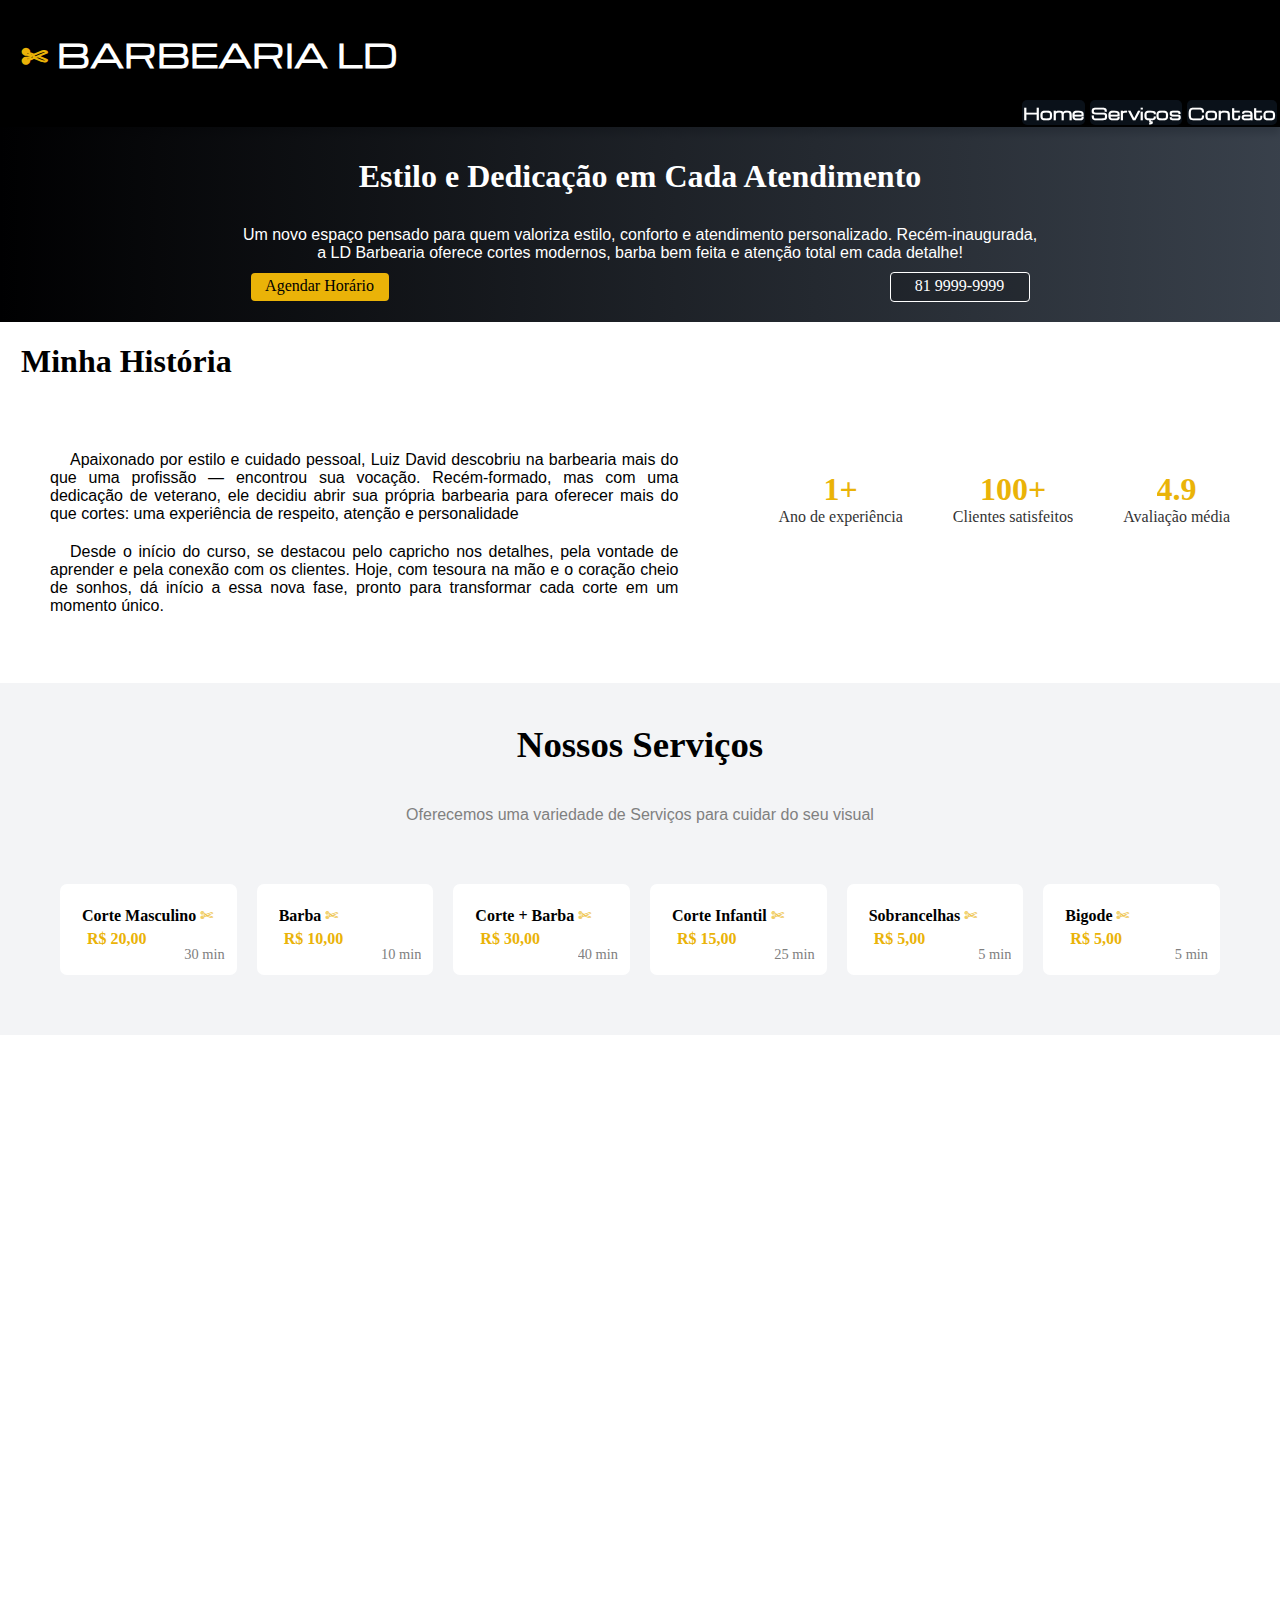
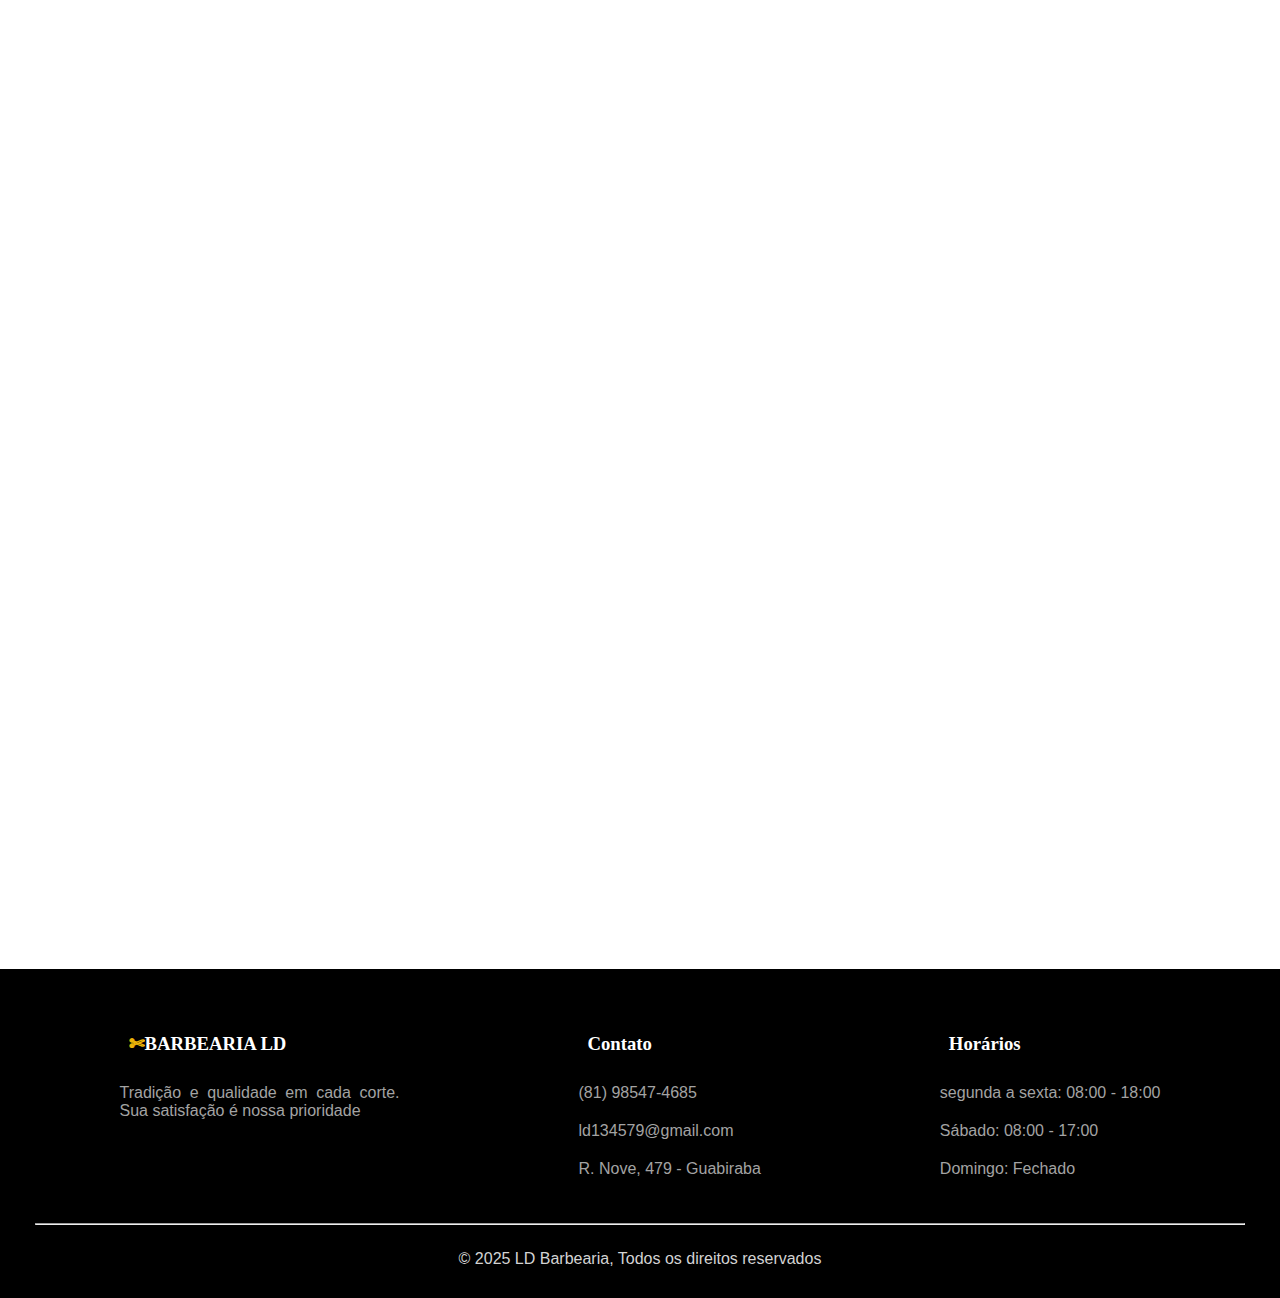
<file: index.html>
<!DOCTYPE html>
<html lang="pt-br">
<head>
    <meta charset="UTF-8">
    <meta name="viewport" content="width=device-width, initial-scale=1.0">
    <title>LD Barbearia</title>
    <link rel="stylesheet" href="style.css" media="all">
    <link rel="stylesheet" href="dispositivos.css" >

<link rel="stylesheet" href="https://unpkg.com/aos@2.3.1/dist/aos.css" />
    

</head>
<body>
    <section class="cabeca">
        <div><h1> <span class="tesoura">✄</span> BARBEARIA LD </h1>
        <nav data-aos="fade-left" data-aos-delay="0800">
            <a href="#apresentacao">Home</a>
            <a href="#servicos">Serviços</a>
            <a href="#contato">Contato</a>
        </nav>
        </div>
      </section>
  <header>
  <h1>Estilo e Dedicação em Cada Atendimento</h1>
  <p id="apresentacao">Um novo espaço pensado para quem valoriza estilo, conforto e atendimento personalizado. Recém-inaugurada, <br> a LD Barbearia oferece cortes modernos, barba bem feita e atenção total em cada detalhe!</p>

  <div id="container">
    <a href="#form" id="agenda">Agendar Horário</a>
    <div id="fone">81 9999-9999</div>
  </div>
</header>

   <h1>Minha História</h1>
   <section class="descricao">
    <div id="resumo">
      <p>Apaixonado por estilo e cuidado pessoal, Luiz David descobriu na barbearia mais do que uma profissão — encontrou sua vocação. Recém-formado, mas com uma dedicação de veterano, ele decidiu abrir sua própria barbearia para oferecer mais do que cortes: uma experiência de respeito, atenção e personalidade
        <p>Desde o início do curso, se destacou pelo capricho nos detalhes, pela vontade de aprender e pela conexão com os clientes. Hoje, com tesoura na mão e o coração cheio de sonhos, dá início a essa nova fase, pronto para transformar cada corte em um momento único.</p>
    </div>
    <br>
    <br>

    <div id="avaliacao">
  <div class="dado">
    <strong>1+</strong>
    <span>Ano de experiência</span>
  </div>
  <div class="dado"> 
    <strong>100+</strong>
    <span>Clientes satisfeitos</span>
  </div>
  <div class="dado">
    <strong>4.9</strong>
    <span>Avaliação média</span>
  </div>
</div>
      
   </section>
   <br>
  <section class="servicos" id="servicos" data-aos="fade-right" data-aos-delay="0800" >

  <h2 style="font-size: 2.3em;"><strong>Nossos Serviços</strong></h2>
  <p class="servicos" style="color: gray;">
    Oferecemos uma variedade de Serviços para cuidar do seu visual
  </p>

  <div id="catalogo">

    <div class="catalogo">
      <div class="nome-servico">
        <strong>Corte Masculino</strong> <span class="tesoura">✄</span>
      </div>
      <div id="preco">R$ 20,00</div>
      <div class="tempo">30 min</div>
    </div>

    <div class="catalogo">
      <div class="nome-servico">
        <strong>Barba</strong> <span class="tesoura">✄</span>
      </div>
      <div id="preco">R$ 10,00</div>
      <div class="tempo">10 min</div>
    </div>

    <div class="catalogo">
      <div class="nome-servico">
        <strong>Corte + Barba</strong> <span class="tesoura">✄</span>
      </div>
      <div id="preco">R$ 30,00</div>
      <div class="tempo">40 min</div>
    </div>

    <div class="catalogo">
      <div class="nome-servico">
        <strong>Corte Infantil</strong> <span class="tesoura">✄</span>
      </div>
      <div id="preco">R$ 15,00</div>
      <div class="tempo">25 min</div>
    </div>

    <div class="catalogo">
      <div class="nome-servico">
        <strong>Sobrancelhas</strong> <span class="tesoura">✄</span>
      </div>
      <div id="preco">R$ 5,00</div>
      <div class="tempo">5 min</div>
    </div>

    <div class="catalogo">
      <div class="nome-servico">
        <strong>Bigode</strong> <span class="tesoura">✄</span>
      </div>
      <div id="preco">R$ 5,00</div>
      <div class="tempo">5 min</div>
    </div>

  </div>
</section >


<section id="horarios" data-aos="fade-left" data-aos-delay="0800" >

<h1 style="font-size: 2.3em;" id="hora-funcionamento">Horários  de Funcionamento</h1>
<p id="hfuncionamento"> Estamos abertos de segunda a sábado</p>
<div id="expediente">
  <div class="expediente2">
  <div><strong>Segunda a Sexta</strong>
  <div class="hora"> 08:00 - 18:00</div>
  <div class="funcionamento">
  <div><strong>Sábado</strong>
  <div class="hora"> 08:00 - 17:00</div>
  <div class="funcionamento">
  <div><strong>Domingo</strong>
  <div class="hora" id="domingo"> Fechado </div>
  </div>
  <div>mjdnejdeufdef</div>
</div>

</section>

 



  <section id="form" data-aos="fade-up"  data-aos-delay="0800" >

  <h1 style="font-size: 2.3em;" class="form2">Agende seu horário</h1>
  <p class="form2" >Preencha o formulário abaixo e entraremos em contato</p>
  
<form id="formluario0" action="formulario.py" method="post" autocomplete="on">
  <h1> formulário de agendamento</h1>
    <p id="pform">Preencha todos os campos para realizar seu agendamento</p>
  
  

<label  for="inome">Nome Completo</label>
<input class="campos"  type="text" name="nome" id="inome" required autocomplete="username" minlength="5" maxlength="30" >

<label  class="inputfoneagenda" for="ifone">Telefone</label>
<input class="campos"
  class="input foneagenda" 
  type="tel" 
  name="fone" 
  id="ifone" 
  required 
  autocomplete="tel" 
  maxlength="11" 
  placeholder="Apenas números" pattern="[0-9]{8,11}" >



<label class="campos"  for="iserv">Serviços</label>
<select id="serv" name="iserv" required >
  <option value="">Selecione um serviço</option>
  <option >Corte Masculino - R$ 20,00</option>
  <option value="08:30">Barba - R$ 10,00</option>
  <option value="09:00">Corte + Barba R$ 30,00</option>
  <option value="09:30">Corte Infantil - R$ 15,00</option>
  <option value="10:00">Sobrancelhas - R$ 5,00</option>
  <option value="10:30">Bigode - R$ 5,00</option>

</select>
  


<label class="campos" for="horario">Horário</label>
<select id="horario" name="horario" required>
  <option value="">Selecione um horário</option>
  <option value="08:00">08:00</option>
  <option value="08:30">08:30</option>
  <option value="09:00">09:00</option>
  <option value="09:30">09:30</option>
  <option value="10:00">10:00</option>
  <option value="10:30">10:30</option>
  <option value="11:00">11:00</option>
  <option value="11:30">11:30</option>
  <option value="14:00">14:00</option>
  <option value="14:30">14:30</option>
  <option value="15:00">15:00</option>
</select>


<p>
  <label class="campos" for="idata">Data </label>
  <input type="date" name="data" id="idata" required>

</p>


  <p>Observação</p>
    <textarea name="msg" id="imsg" placeholder=" Alguma Observação especial?"></textarea >

 
  <button id="pagenda">Agendar Horário📆</button>



</form>

</section>



<section id="localecont"  data-aos="fade-up"  data-aos-delay="0800" >

  
    <h1 style="font-size: 2.3em;" class="locecont">Localização e Contato</h1>
    <p style="color: rgb(99, 98, 98);" class="locecont">Venha nos visitar ou entre em contato</p>
    
    
    <div id="contato">
     <h2>📍 Endereço</h2>
    <p><strong>R. Nove, 479 - Guabiraba</strong></p>
    <p>Guabiraba - Recife,PE</p>
    <p>CEP: 52291-655</p> 
    <br>
    <p>📞 (81) 98547-4685</p>
    <p>🕛 Seg-Sex:08:00-18:00 | Sáb: 08:00-17:00
    
    </p>
    
    </div>
    
  

</section>


<footer>
 <div id="fim"> 
  <div class="final"><h3><span class="tesoura">✄ </span> BARBEARIA LD</h3>
 <p class="pfinal">Tradição e qualidade em cada corte. Sua satisfação é nossa prioridade </p></div>

<div class="final"><h3>Contato</h3>
<p class="pfinal">(81) 98547-4685</p>
<p class="pfinal">ld134579@gmail.com</p>
<p class="pfinal">R. Nove, 479 - Guabiraba</p>
</div>

<div class="final"><h3>Horários</h3>
<p class="pfinal">segunda a sexta: 08:00 - 18:00</p>
<p class="pfinal">Sábado: 08:00 - 17:00</p>
<p class="pfinal">Domingo: Fechado</p>
</div>
</div>
<hr>
<div>
  <p id="finall">&copy; 2025 LD Barbearia, Todos os direitos reservados</p>
</div>
</div>
</footer>

<script src="https://unpkg.com/aos@2.3.1/dist/aos.js"></script>
<script>
  AOS.init();
</script>

</body>
</html>
</file>
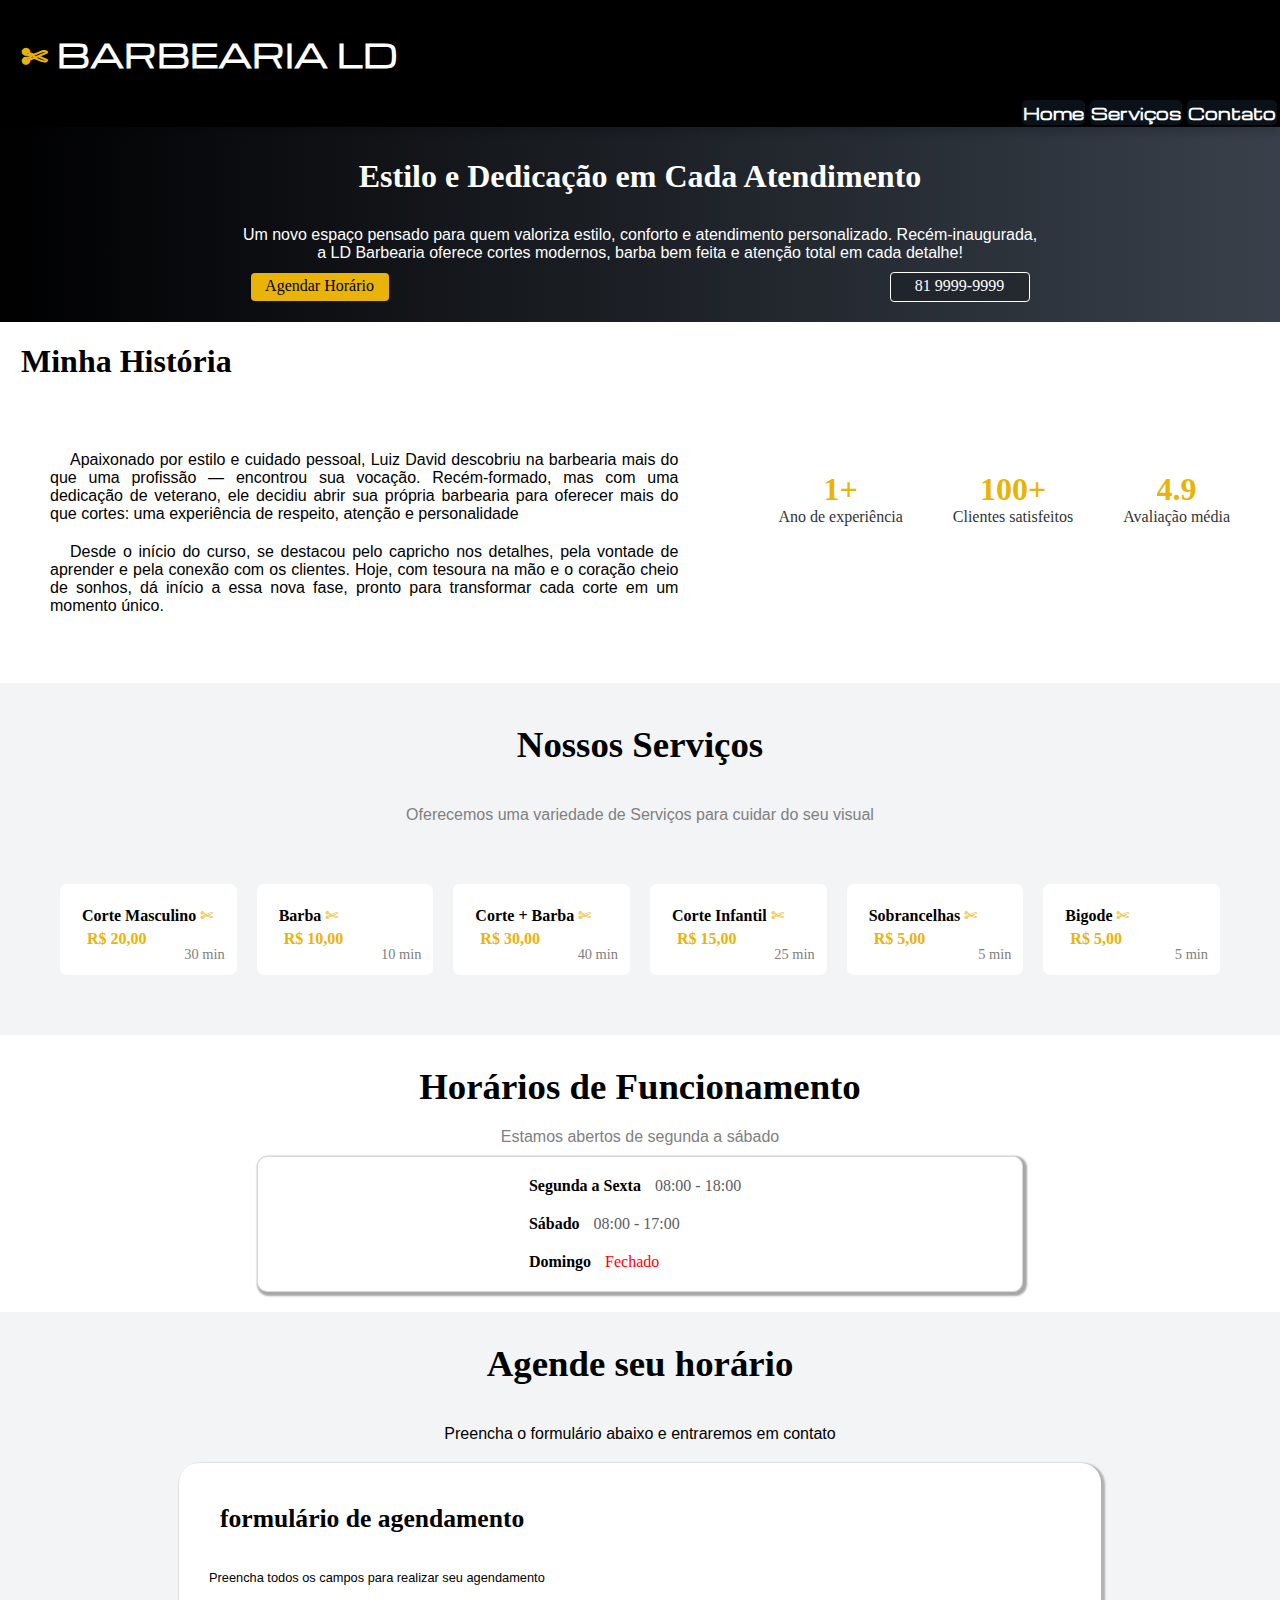
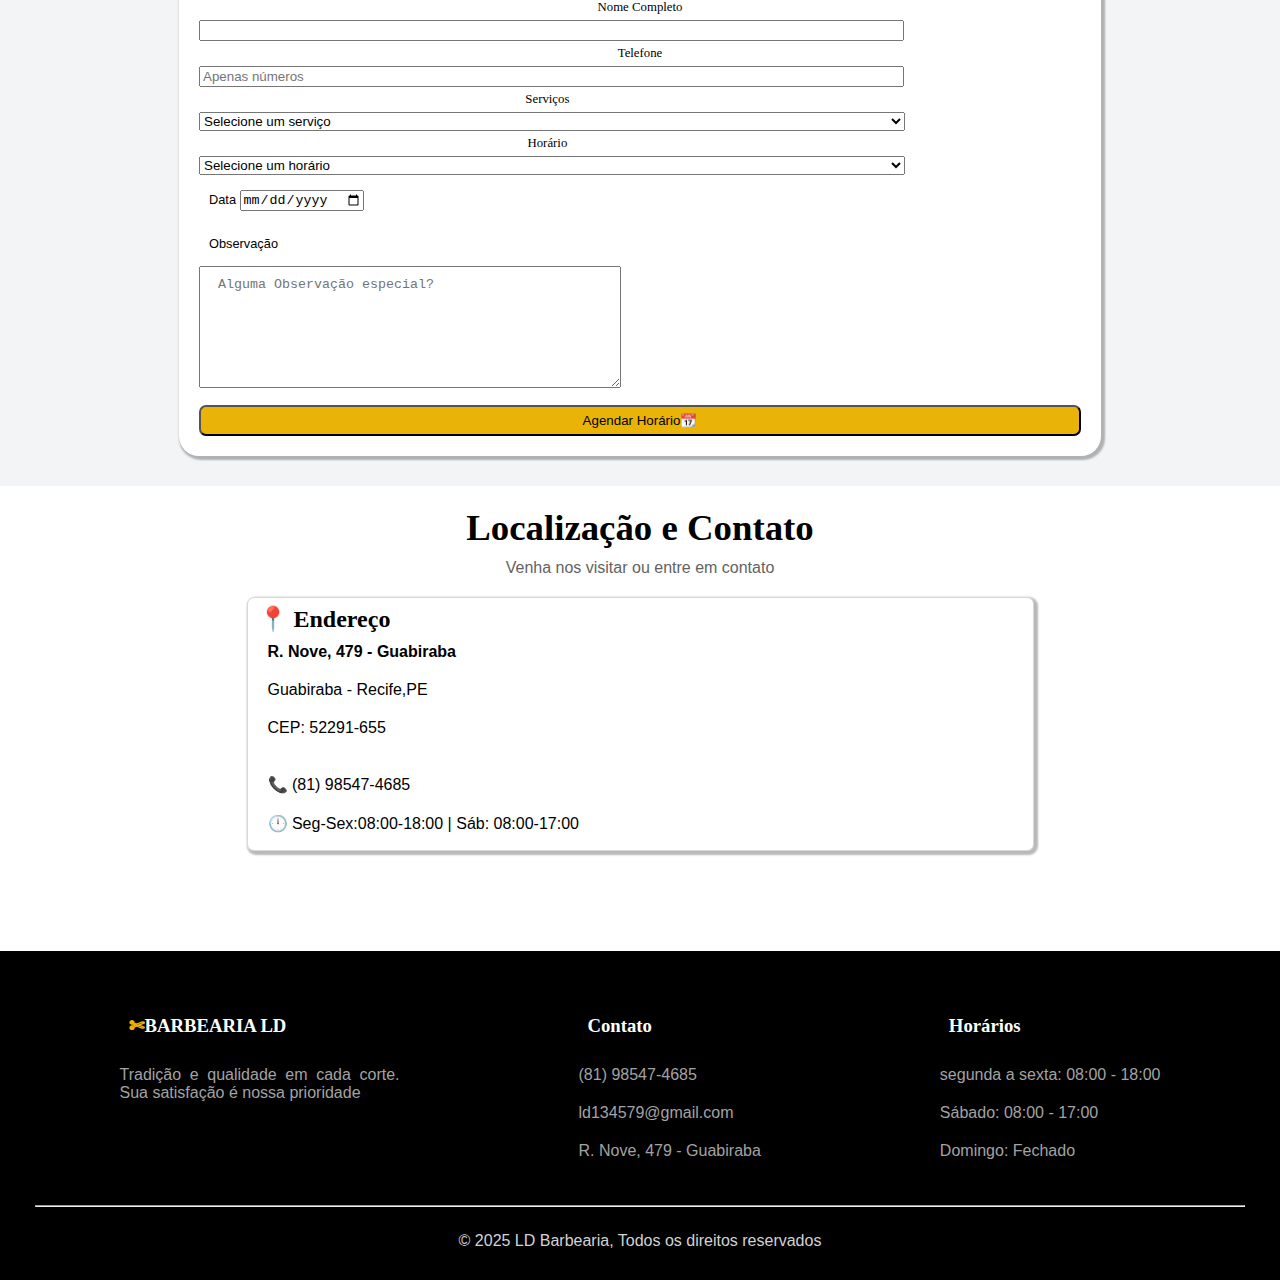
<file: barbeiro.html>
<!DOCTYPE html>
<html lang="pt-br">
<head>
    <meta charset="UTF-8">
    <meta name="viewport" content="width=device-width, initial-scale=1.0">
    <title>LD Barbearia</title>
    <link rel="stylesheet" href="style.css" media="all">
    <link rel="stylesheet" href="dispositivos.css" >
</head>
<body>
    <section class="cabeca">
        <div><h1> <span class="tesoura">✄</span> BARBEARIA LD </h1>
        <nav>
            <a href="#apresentacao">Home</a>
            <a href="#servicos">Serviços</a>
            <a href="#contato">Contato</a>
        </nav>
        </div>
      </section>
  <header>
  <h1>Estilo e Dedicação em Cada Atendimento</h1>
  <p id="apresentacao">Um novo espaço pensado para quem valoriza estilo, conforto e atendimento personalizado. Recém-inaugurada, <br> a LD Barbearia oferece cortes modernos, barba bem feita e atenção total em cada detalhe!</p>

  <div id="container">
    <a href="#form" id="agenda">Agendar Horário</a>
    <div id="fone">81 9999-9999</div>
  </div>
</header>

   <h1>Minha História</h1>
   <section class="descricao">
    <div id="resumo">
      <p>Apaixonado por estilo e cuidado pessoal, Luiz David descobriu na barbearia mais do que uma profissão — encontrou sua vocação. Recém-formado, mas com uma dedicação de veterano, ele decidiu abrir sua própria barbearia para oferecer mais do que cortes: uma experiência de respeito, atenção e personalidade
        <p>Desde o início do curso, se destacou pelo capricho nos detalhes, pela vontade de aprender e pela conexão com os clientes. Hoje, com tesoura na mão e o coração cheio de sonhos, dá início a essa nova fase, pronto para transformar cada corte em um momento único.</p>
    </div>
    <br>
    <br>

    <div id="avaliacao">
  <div class="dado">
    <strong>1+</strong>
    <span>Ano de experiência</span>
  </div>
  <div class="dado"> 
    <strong>100+</strong>
    <span>Clientes satisfeitos</span>
  </div>
  <div class="dado">
    <strong>4.9</strong>
    <span>Avaliação média</span>
  </div>
</div>
      
   </section>
   <br>
  <section class="servicos" id="servicos"> 
  <h2 style="font-size: 2.3em;"><strong>Nossos Serviços</strong></h2>
  <p class="servicos" style="color: gray;">
    Oferecemos uma variedade de Serviços para cuidar do seu visual
  </p>

  <div id="catalogo">

    <div class="catalogo">
      <div class="nome-servico">
        <strong>Corte Masculino</strong> <span class="tesoura">✄</span>
      </div>
      <div id="preco">R$ 20,00</div>
      <div class="tempo">30 min</div>
    </div>

    <div class="catalogo">
      <div class="nome-servico">
        <strong>Barba</strong> <span class="tesoura">✄</span>
      </div>
      <div id="preco">R$ 10,00</div>
      <div class="tempo">10 min</div>
    </div>

    <div class="catalogo">
      <div class="nome-servico">
        <strong>Corte + Barba</strong> <span class="tesoura">✄</span>
      </div>
      <div id="preco">R$ 30,00</div>
      <div class="tempo">40 min</div>
    </div>

    <div class="catalogo">
      <div class="nome-servico">
        <strong>Corte Infantil</strong> <span class="tesoura">✄</span>
      </div>
      <div id="preco">R$ 15,00</div>
      <div class="tempo">25 min</div>
    </div>

    <div class="catalogo">
      <div class="nome-servico">
        <strong>Sobrancelhas</strong> <span class="tesoura">✄</span>
      </div>
      <div id="preco">R$ 5,00</div>
      <div class="tempo">5 min</div>
    </div>

    <div class="catalogo">
      <div class="nome-servico">
        <strong>Bigode</strong> <span class="tesoura">✄</span>
      </div>
      <div id="preco">R$ 5,00</div>
      <div class="tempo">5 min</div>
    </div>

  </div>
</section >


<section id="horarios">
<h1 style="font-size: 2.3em;" id="hora-funcionamento">Horários  de Funcionamento</h1>
<p id="hfuncionamento"> Estamos abertos de segunda a sábado</p>
<div id="expediente">
  <div class="expediente2">
  <div><strong>Segunda a Sexta</strong>
  <div class="hora"> 08:00 - 18:00</div>
  <div class="funcionamento">
  <div><strong>Sábado</strong>
  <div class="hora"> 08:00 - 17:00</div>
  <div class="funcionamento">
  <div><strong>Domingo</strong>
  <div class="hora" id="domingo"> Fechado </div>
  </div>
</div>

</section>

 



  <section id="form" >

  <h1 style="font-size: 2.3em;" class="form2">Agende seu horário</h1>
  <p class="form2" >Preencha o formulário abaixo e entraremos em contato</p>
  
<form id="formluario0" action="formulario.py" method="post" autocomplete="on">
  <h1> formulário de agendamento</h1>
    <p id="pform">Preencha todos os campos para realizar seu agendamento</p>
  
  

<label  for="inome">Nome Completo</label>
<input class="campos"  type="text" name="nome" id="inome" required autocomplete="username">

<label  class="inputfoneagenda" for="ifone">Telefone</label>
<input class="campos"
  class="input foneagenda" 
  type="tel" 
  name="fone" 
  id="ifone" 
  required 
  autocomplete="tel" 
  maxlength="11" 
  placeholder="Apenas números">



<label class="campos"  for="iserv">Serviços</label>
<select id="serv" name="iserv" required >
  <option value="">Selecione um serviço</option>
  <option >Corte Masculino - R$ 20,00</option>
  <option value="08:30">Barba - R$ 10,00</option>
  <option value="09:00">Corte + Barba R$ 30,00</option>
  <option value="09:30">Corte Infantil - R$ 15,00</option>
  <option value="10:00">Sobrancelhas - R$ 5,00</option>
  <option value="10:30">Bigode - R$ 5,00</option>

</select>
  


<label class="campos" for="horario">Horário</label>
<select id="horario" name="horario" required>
  <option value="">Selecione um horário</option>
  <option value="08:00">08:00</option>
  <option value="08:30">08:30</option>
  <option value="09:00">09:00</option>
  <option value="09:30">09:30</option>
  <option value="10:00">10:00</option>
  <option value="10:30">10:30</option>
  <option value="11:00">11:00</option>
  <option value="11:30">11:30</option>
  <option value="14:00">14:00</option>
  <option value="14:30">14:30</option>
  <option value="15:00">15:00</option>
</select>


<p>
  <label class="campos" for="idata">Data </label>
  <input type="date" name="data" id="idata" required>

</p>


  <p>Observação</p>
    <textarea name="msg" id="imsg" placeholder=" Alguma Observação especial?"></textarea >

 
  <button id="pagenda">Agendar Horário📆</button>



</form>

</section>



<section id="localecont">

  
    <h1 style="font-size: 2.3em;" class="locecont">Localização e Contato</h1>
    <p style="color: rgb(99, 98, 98);" class="locecont">Venha nos visitar ou entre em contato</p>
    
    
    
    <div id="contato">
     <h2>📍 Endereço</h2>
    <p><strong>R. Nove, 479 - Guabiraba</strong></p>
    <p>Guabiraba - Recife,PE</p>
    <p>CEP: 52291-655</p> 
    <br>
    <p>📞 (81) 98547-4685</p>
    <p>🕛 Seg-Sex:08:00-18:00 | Sáb: 08:00-17:00
    
    </p>
    </div>
    
   

</section>


<footer>
 <div id="fim"> 
  <div class="final"><h3><span class="tesoura">✄ </span> BARBEARIA LD</h3>
 <p class="pfinal">Tradição e qualidade em cada corte. Sua satisfação é nossa prioridade </p></div>

<div class="final"><h3>Contato</h3>
<p class="pfinal">(81) 98547-4685</p>
<p class="pfinal">ld134579@gmail.com</p>
<p class="pfinal">R. Nove, 479 - Guabiraba</p>
</div>

<div class="final"><h3>Horários</h3>
<p class="pfinal">segunda a sexta: 08:00 - 18:00</p>
<p class="pfinal">Sábado: 08:00 - 17:00</p>
<p class="pfinal">Domingo: Fechado</p>
</div>
</div>
<hr>
<div>
  <p id="finall">&copy; 2025 LD Barbearia, Todos os direitos reservados</p>
</div>
</div>
</footer>
</body>
</html>
</file>
<file: style.css>
@charset "UTF-8";
@import url('https://fonts.googleapis.com/css2?family=Michroma&family=Passion+One:wght@400;700;900&family=Sriracha&display=swap');

*{
    margin: 0;
   overflow-x: hidden;
}
html{
  scroll-behavior: smooth;
}
body{
    min-height: 567px ;
    min-width: 320px ;
   
}

section.cabeca{
    font-family: 'Michroma';
    text-align: center;
    padding-top: 10px;
   background-color: black;
    color: white;
    box-shadow: 0px 7px 7px rgba(8, 8, 8, 0.295);
}
h1{text-align: left;
    padding-bottom: 7px;
    padding: 21px;
}
header{
    padding-top: 10px;
    padding-bottom: 20px;
    background-image: linear-gradient(to right, rgb(0, 0, 1),#1b2430de);
    color: white;
}
header > h1{
    text-align: center;
  
}
.tesoura{
 color: #EAB308;
}
#apresentacao{
    text-align: center;
}
 p{
   text-align: justify;
   padding:10px;
   font-family: Arial, Helvetica, sans-serif;
}

nav{
    padding: 3px;
    box-shadow: 0px 7px 7px rgba(0, 0, 0, 0.151);
    text-align: right;

}
nav >a{
    padding: 1px;
    text-decoration: none;
    font-weight: bold;
    color: white;
    transition-duration: .5s;
    background-color:#5d98e01c;
    border-radius: 5px;

}
nav > a:hover{
background-color:#5D98E0 ;
text-decoration: underline;
}
#container{
display: flex;

}
a{
  text-decoration: none;

}
#agenda{
    background-color: #EAB308;
    color: black;
    width: 130px;
    padding: 4px;
    height: 20px;
    text-align: center;
    border-radius: 4px;
   margin: auto;
 
   
}
#fone{
     background-color: rgba(0, 0, 1, 0.185);
    width: 130px;
    height: 20px;
    padding: 4px;
    text-align: center;
    border: 1px solid white;
    border-radius: 4px;
 margin: auto;
  
}
#fone:hover{
    background-color: white;
    color: black;
}
#agenda:hover{
    background-color: #eab208bd;
    color: black;
    
}
#avaliacao {
  display: flex;
  justify-content: center;
  gap: 40px;
  margin-top: 20px;
  flex-wrap: wrap;
}

.dado {
  display: flex;
  flex-direction: column;
  align-items: center;
  text-align: center;
  padding: 10px;
  
}

.dado strong {
  font-size: 32px;
  color: #EAB308;
  
}

.dado span {
  font-size: 16px;
  color: #333;
  
}


  .descricao {
    display: flex;
    flex-wrap: wrap; 
    gap: 40px;        
    justify-content: center;
    align-items: flex-start;
    padding: 40px;
  }

  #resumo {
    flex: 1;
    min-width: 300px;
    text-indent: 20px;
  }

  #avaliacao {
    display: flex;
    gap: 30px;
    margin-top: 20px;
    flex-wrap: wrap;
  }

  
 

.servicos{
  text-align: center;
    background-color:#F3F4F6;
    padding: 40px;
}

div#catalogo{
  display: flex;
  flex-wrap: wrap;
   padding: 10px;
  background-color: #F3F4F6;
  text-align: justify;
  position: relative;

 
 

}

.catalogo {
  position: relative;          
  background-color: white;
  border: 2px solid white;
  border-radius: 7px;
  padding: 20px;
  margin: 10px;
  width: 100vw;
  flex: 1;
  gap: 10px;     
  flex-direction: column;    
  gap: 10px;                  
  transition: all 0.3s ease;  
}




div.catalogo:hover{
  box-shadow: 1px 1px  1px 1px rgba(0, 0, 0, 0.308);
  transform: scale(1.03);
  
}

#preco{
padding: 5px;
gap: 5px;
  color: #EAB308;         
  font-weight: bold;      
}


  

.tempo {
  position: absolute;     
  bottom: 10px;           
  right: 10px;           
  color: gray;
  font-size: 0.9em;
 display: flex;justify-content: space-between;
 margin-top: 5px;


}
#horarios{
  background-color: white;
  padding: 20px;
  
  
}

#hora-funcionamento{
  text-align: center;
  padding: 10px;
}
#hfuncionamento{
  text-align: center;
  color: gray;

   
}
div.funcionamento{
display: flex;
flex-direction: column;
flex-wrap: wrap;
  

}
div#expediente{
  flex-direction: column;
  flex-wrap: wrap;
  background-color: white;
  width: 20%;
  gap: 10px;
  margin: 0 auto;
  border-radius: 10px;
  border: 1px solid rgba(36, 34, 34, 0.178);
box-shadow: 2px 2px 2px 2px rgba(8, 8, 8, 0.356);
  justify-items: center;
padding: 10px;
  

}
#expediente{
    background-color: red;
}



.hora{
  display:inline-flex;
color: rgb(92, 92, 92);
margin: 10px;
}
#domingo{
 color: red;
}

#form{ 
  text-align: center;
 padding: 10px;
  
  background-color: #F3F4F6;
}
.form2{
  color: black;
  text-align: center;
  padding: 20px;
}

#formluario0{
  text-align: center;
 background-color: white;
 padding: 20px;
 margin: auto;
  display: flex;
  gap: 1px;
  flex-direction: column;
  width: 50%;
  height: 500px;
  border-radius: 20px;
  margin-bottom: 20px;

  .input{
  padding: 1px;
  transform: translate(10%);
  
  width: 80%;
}
  
}
textarea{
  width: 400px;
  height: 100px;
  padding: 10px;
  margin-bottom: 12px;
}

select{
  width: 60%;
position: relative;
left: 70px;

}
#pagenda{
  background-color:#EAB308 ;
  padding: 6px;
  border-radius: 7px 7px 7px  ;
 
}

#pagenda:hover{
  background-color: #ffc109;
  transition-duration: 0.3ms;
  cursor: pointer;

}



.locecont{
  text-align: center;
  padding: 10px;
  margin-top: 10px;
  margin-bottom: -20px;

   
}

#contato{
display: flex;
flex-flow: column nowrap;
justify-content: space-evenly;
border: 1px solid rgba(36, 34, 34, 0.178);
border-radius: 7px 7px 7px ;
width: 300px; 
padding: 7px;
margin-bottom: 60px;
margin-top: 10px; 
}


  

footer{
  background-color: black;
  color: white;
 padding: 20px;
 margin-top: 40px;
}
h3{
  padding: 10px;
  margin: 9px;
 display: flex;
}
.pfinal{
color: rgb(163, 163, 163);
display: flex;
flex-wrap: wrap;
gap: 30px;
}
#fim{
 display: flex;
 flex-wrap: wrap;
 flex: 1px;
 gap: 30px;
 padding: 10px;
 margin: 5px;

}
hr{
  margin: 15px;
 
}

#finall{
  
  color: lightgray;
  text-align: center;
}
</file>
<file: dispositivos.css>
/* celulares*/

*{
    overflow-x: hidden;  /* Tira rolagem lateral */

}
@media screen and   (max-width: 768px) {
  
  #avaliacao{
    display: flex;
    
    flex-wrap: nowrap;
  }


div#catalogo{
  display: inline;
  gap: 10px;
  flex: 1;
   padding: 10px;
  background-color: #F3F4F6;
  text-align: justify;
  width: 73%;
}


.catalogo {
  padding: 10px;
  margin: auto;
  background-color: white;
  border: 2px solid white;
  border-radius: 7px;
  padding: 20px;
  margin: 10px;
  max-width: 300px;
  gap: 3px;       
    display: inline-block;
    flex-direction: column;
    align-items: flex-start;
  gap: 10px;  
  width: 73%;                
  transition: all 0.3s ease;  
}

#preco{
padding: 10px;
gap: 10px;
  color: #EAB308;         
  font-weight: bold;      
}


  #formluario0{
    text-align: center;
    background-color: white;
    padding: 20px;
    font-size: 0.8em;
    margin: auto;
    display: flex;
    gap: 5px;
    flex-direction: column;
    width: 70%;
    height: 500%;
    border-radius: 20px;
    margin-bottom: 20px;
  box-shadow: 2px 2px 2px 2px rgba(8, 8, 8, 0.281);
  }
.campos{
  position: relative;
  text-align: center;
width: 80%; 
left: auto;

}


div#expediente{
  flex-direction: column;
  flex-wrap: wrap;
  background-color: white;
  border: 2px solid black;
  width: 60%;
  gap: 10px;
  margin: 0 auto;
  border-radius: 10px;
  border: 1px solid rgba(36, 34, 34, 0.178);

  justify-items: center;
padding: 10px;
  

}
select{
    width: 80%;
    position: relative;
 left: auto;
}
#pform{
    color: rgb(104, 103, 103);
}
textarea{
    width: 90%;
    height: 60px;
    border-radius: 8px 8px 8px ;

}

.locecont{
  text-align: center;
  padding: 10px;
  margin-top: 10px;
  margin-bottom: 10px;
 
  
  

}
#contato{
width: 87%;
 left: 20px;
position: relative;

border: 1px solid rgba(36, 34, 34, 0.178);
border-radius: 7px 7px 7px ;
margin-bottom: 60px;
margin-top: 30px;
padding: 10px;
box-shadow: 2px 2px 2px 2px rgba(8, 8, 8, 0.281);
 
}
 


}

/* tablets e maiores*/
@media screen and (min-width: 768px){
  #formluario0{
    text-align: center;
    background-color: white;
    padding: 20px;
    font-size: 0.8em;
    margin: auto;
    display: flex;
    gap: 5px;
    flex-direction: column;
    width: 70%;
    height: 600%;
    border-radius: 20px;
    margin-bottom: 20px;
   box-shadow: 2px 2px 2px 2px rgba(8, 8, 8, 0.281);
  }


div#expediente{
  flex-direction: column;
  flex-wrap: wrap;
  background-color: white;
  border: 2px solid black;
  width: 60%;
  gap: 10px;
  margin: 0 auto;
  border-radius: 10px;
  border: 1px solid rgba(36, 34, 34, 0.178);
  justify-items: center;
padding: 10px;
  
}

.nome-servico {
  white-space: normal; /* deixa o texto quebrar */
  word-wrap: break-word; /* quebra palavras grandes */
  max-width: 100%; /* nunca passa da tela */
}
  


.campos{
  position: relative;
width:79%; 
left: auto;

}
select{
    width: 80%;
    position: relative;
 left: auto;
}

#contato{
position: relative;
margin: auto;
border: 1px solid rgba(36, 34, 34, 0.178);
border-radius: 7px 7px 7px ;
width: 60%; 
margin-bottom: 60px;
margin-top: 30px;
padding-left: 10px;
box-shadow: 2px 2px 2px 2px rgba(8, 8, 8, 0.281);

}
 #fim {
  display: flex;
  flex-direction: column;
  align-items: center;
  gap: 30px;
  text-align: center;
  padding: 20px;
  background-color: #000; 
  color: white;
}

.final {
  max-width: 300px;
}

 #fim {
    flex-direction: row;
    justify-content: space-around;
    text-align: left;
    align-items: flex-start;
  }

}
</file>
